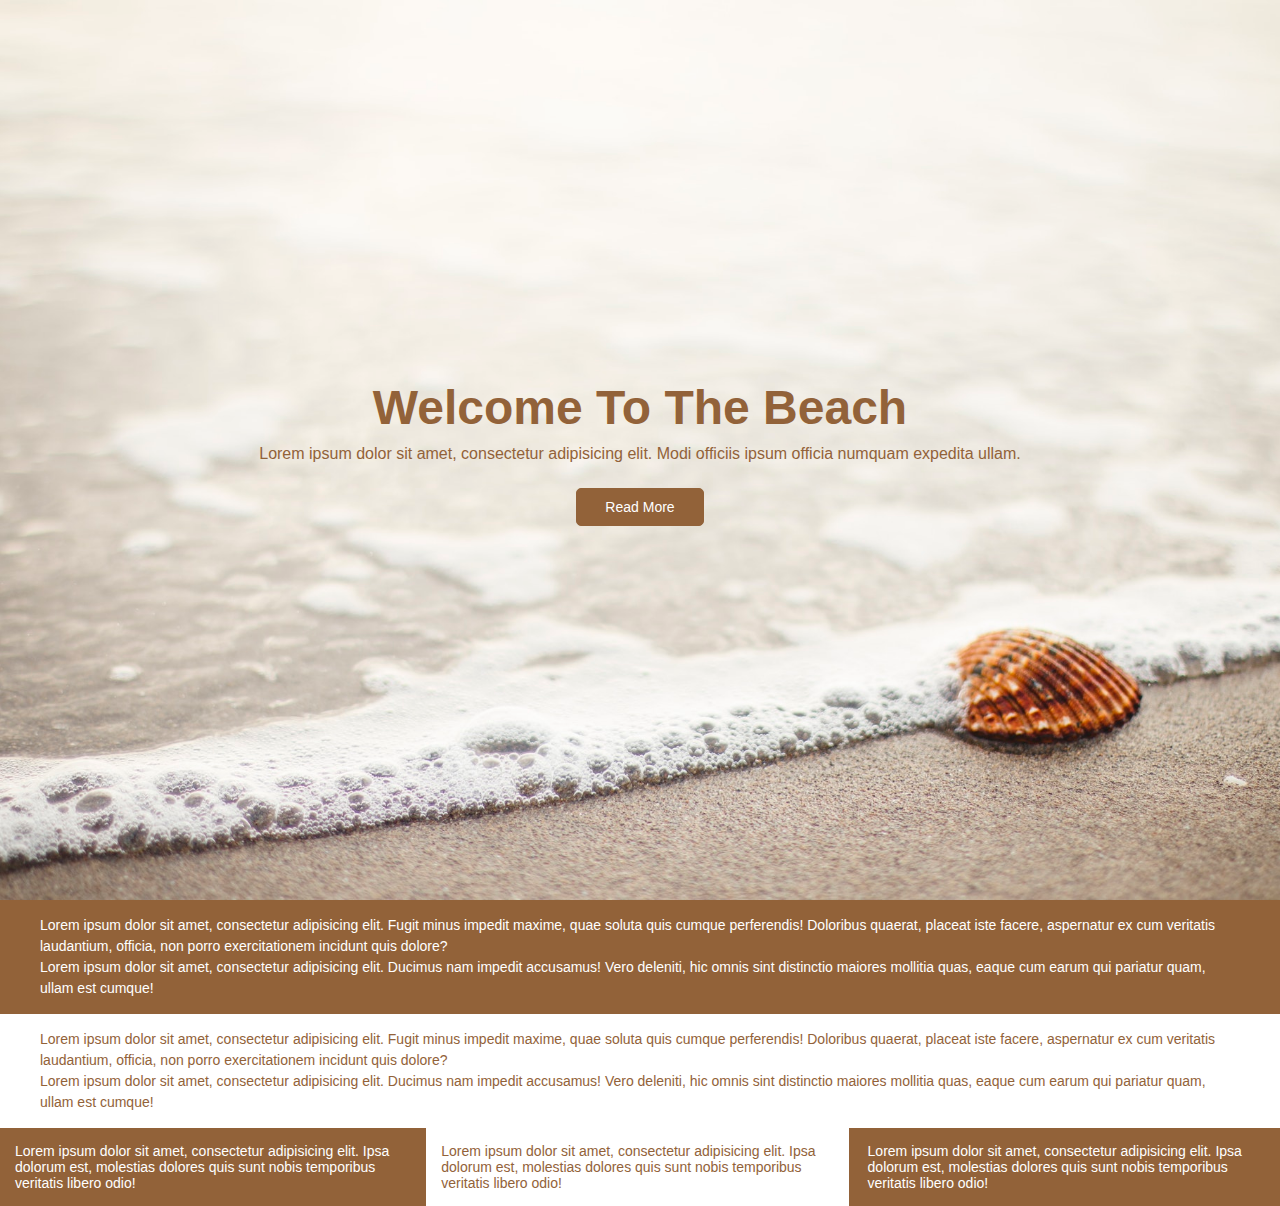
<file: index.html>
<!DOCTYPE html>
<html lang="uk">
<head>
  <meta charset="UTF-8">
  <title>Welcome To The Beach</title>
  <link rel="stylesheet" href="./styles.css">
</head>
<body>

  <header class="hero">
    <div class="hero-inner">
      <h1>Welcome To The Beach</h1>
      <p>
        Lorem ipsum dolor sit amet, consectetur adipisicing elit. 
        Modi officiis ipsum officia numquam expedita ullam.
      </p>
      <a href="#" class="btn">Read More</a>
    </div>
  </header>

  <main>
    <section class="text-row">
      <p>
        Lorem ipsum dolor sit amet, consectetur adipisicing elit. Fugit minus
        impedit maxime, quae soluta quis cumque perferendis! Doloribus quaerat,
        placeat iste facere, aspernatur ex cum veritatis laudantium, officia,
        non porro exercitationem incidunt quis dolore? 
      </p>
      <p>
        Lorem ipsum dolor sit amet, consectetur adipisicing elit. Ducimus nam impedit accusamus! Vero deleniti, hic omnis sint distinctio maiores mollitia quas, eaque cum earum qui pariatur quam, ullam est cumque!
      </p>
    </section>

    <section class="text-row-2">
        <p>
            Lorem ipsum dolor sit amet, consectetur adipisicing elit. Fugit minus
            impedit maxime, quae soluta quis cumque perferendis! Doloribus quaerat,
            placeat iste facere, aspernatur ex cum veritatis laudantium, officia,
            non porro exercitationem incidunt quis dolore? 
        </p>
        <p>
            Lorem ipsum dolor sit amet, consectetur adipisicing elit. Ducimus nam impedit accusamus! Vero deleniti, hic omnis sint distinctio maiores mollitia quas, eaque cum earum qui pariatur quam, ullam est cumque!
        </p>
    </section>

    <section class="cards">
      <article class="card-brown">
        <p>
          Lorem ipsum dolor sit amet, consectetur adipisicing elit. Ipsa dolorum
          est, molestias dolores quis sunt nobis temporibus veritatis libero odio!
        </p>
      </article>
      <article class="card-white">
        <p>
          Lorem ipsum dolor sit amet, consectetur adipisicing elit. Ipsa dolorum
          est, molestias dolores quis sunt nobis temporibus veritatis libero odio!
        </p>
      </article>
      <article class="card-brown">
        <p>
          Lorem ipsum dolor sit amet, consectetur adipisicing elit. Ipsa dolorum
          est, molestias dolores quis sunt nobis temporibus veritatis libero odio!
        </p>
      </article>
    </section>
  </main>

</body>
</html>
</file>
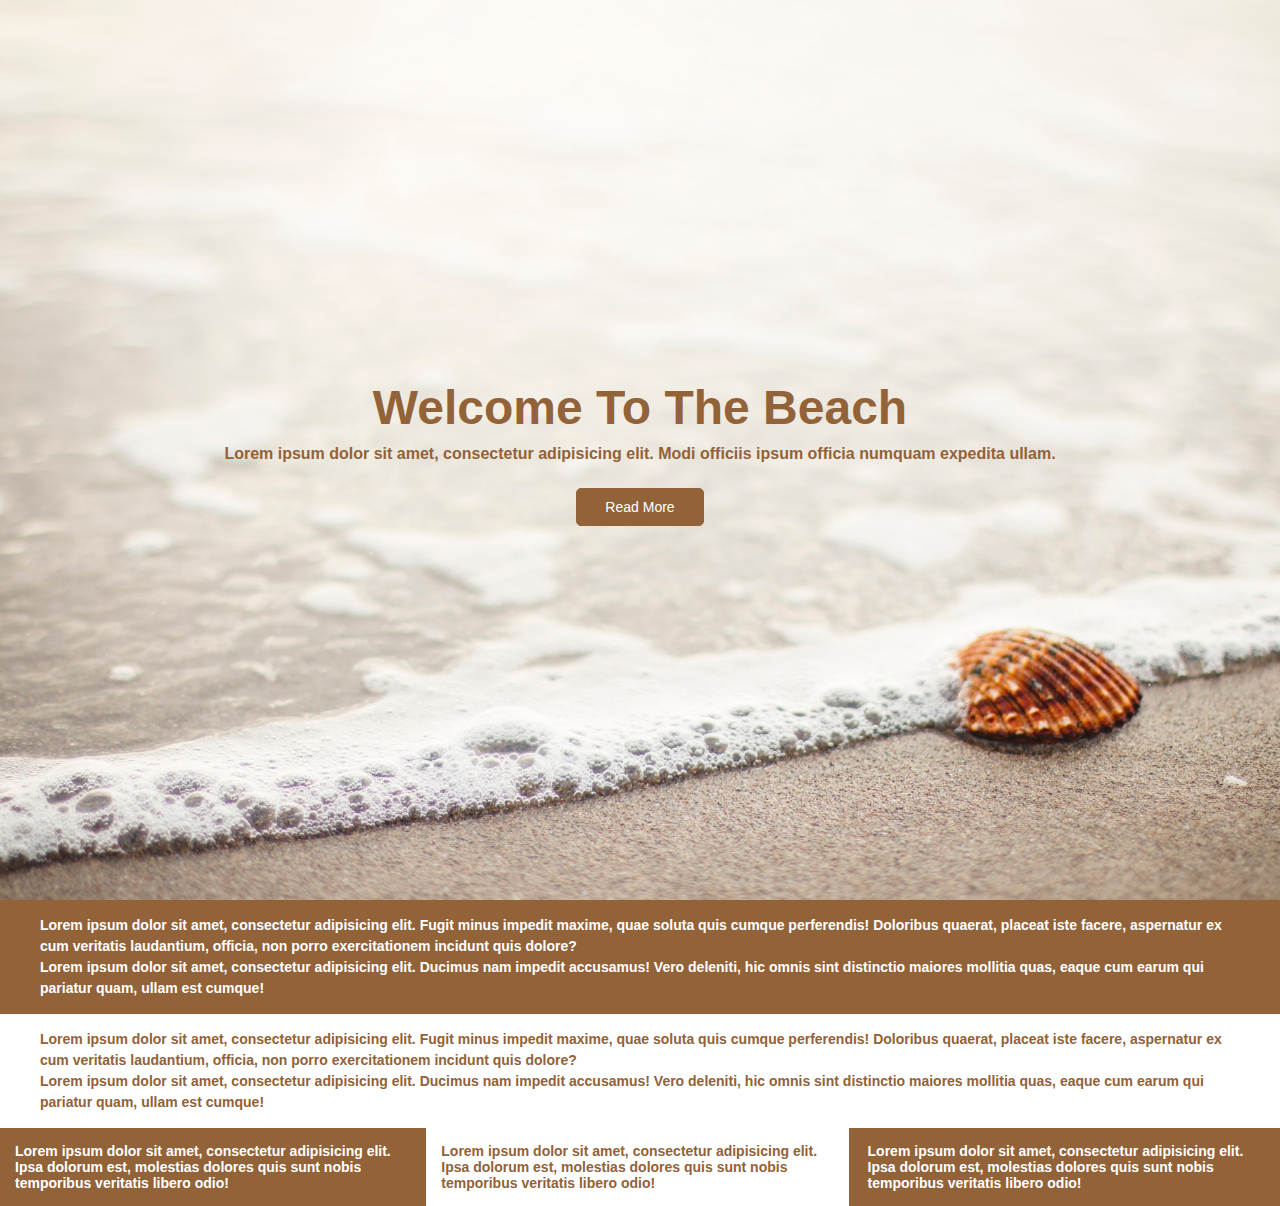
<file: beach/index.html>
<!DOCTYPE html>
<html lang="zxx">
<head>
  <meta charset="UTF-8">
  <title>Welcome To The Beach</title>
  <link rel="stylesheet" href="./styles.css">
</head>
<body>

  <header class="hero">
    <div class="hero-inner">
      <h1>Welcome To The Beach</h1>
      <h4>
        Lorem ipsum dolor sit amet, consectetur adipisicing elit. 
        Modi officiis ipsum officia numquam expedita ullam.
      </h4>
      <a href="#" class="btn">Read More</a>
    </div>
  </header>

  <main>
    <section class="text-row">
      <h4>
        Lorem ipsum dolor sit amet, consectetur adipisicing elit. Fugit minus
        impedit maxime, quae soluta quis cumque perferendis! Doloribus quaerat,
        placeat iste facere, aspernatur ex cum veritatis laudantium, officia,
        non porro exercitationem incidunt quis dolore? 
      </h4>
      <h4>
        Lorem ipsum dolor sit amet, consectetur adipisicing elit. Ducimus nam
        impedit accusamus! Vero deleniti, hic omnis sint distinctio maiores
        mollitia quas, eaque cum earum qui pariatur quam, ullam est cumque!
      </h4>
    </section>

    <section class="text-row-2">
      <h4>
        Lorem ipsum dolor sit amet, consectetur adipisicing elit. Fugit minus
        impedit maxime, quae soluta quis cumque perferendis! Doloribus quaerat,
        placeat iste facere, aspernatur ex cum veritatis laudantium, officia,
        non porro exercitationem incidunt quis dolore? 
      </h4>
      <h4>
        Lorem ipsum dolor sit amet, consectetur adipisicing elit. Ducimus nam
        impedit accusamus! Vero deleniti, hic omnis sint distinctio maiores
        mollitia quas, eaque cum earum qui pariatur quam, ullam est cumque!
      </h4>
    </section>

      <article class="card-brown">
        <h4>
          Lorem ipsum dolor sit amet, consectetur adipisicing elit. Ipsa dolorum
          est, molestias dolores quis sunt nobis temporibus veritatis libero odio!
        </h4>
      </article>

      <article class="card-white">
        <h4>
          Lorem ipsum dolor sit amet, consectetur adipisicing elit. Ipsa dolorum
          est, molestias dolores quis sunt nobis temporibus veritatis libero odio!
        </h4>
      </article>

      <article class="card-brown">
        <h4>
          Lorem ipsum dolor sit amet, consectetur adipisicing elit. Ipsa dolorum
          est, molestias dolores quis sunt nobis temporibus veritatis libero odio!
      </h4>
      </article>
  </main>

</body>
</html>
</file>
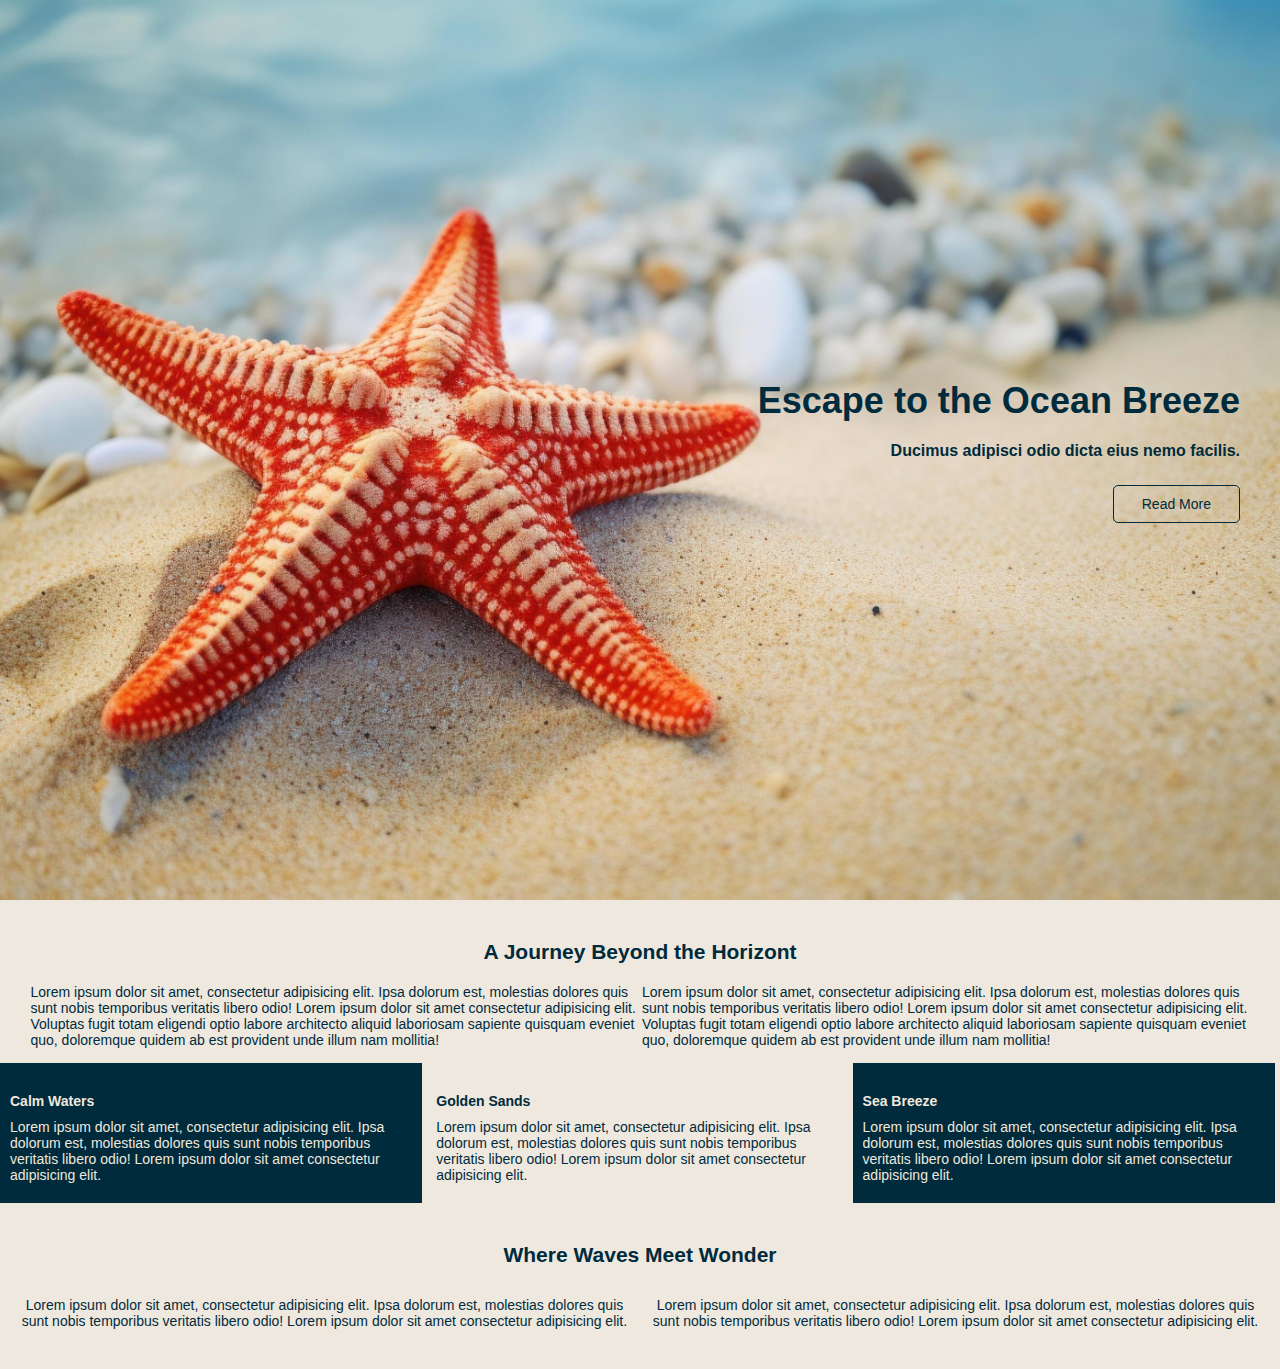
<file: ocean/index.html>
<!DOCTYPE html>
<html lang="zxx">
<head>
  <meta charset="UTF-8">
  <title>Escape to the Ocean Breeze</title>
  <link rel="stylesheet" href="./styles.css">
</head>
<body>

  <header class="hero">
    <div class="hero-inner">
      <h1>Escape to the Ocean Breeze</h1>
      <h4>Ducimus adipisci odio dicta eius nemo facilis.</h4>
      <a href="#journey" class="btn">Read More</a>
    </div>
  </header>

  <main>
    <section class="text-row">
      <h2>A Journey Beyond the Horizont</h2>
      <article class="card-text-row">
        <p>
          Lorem ipsum dolor sit amet, consectetur adipisicing elit. Ipsa dolorum
          est, molestias dolores quis sunt nobis temporibus veritatis libero odio! Lorem ipsum dolor sit amet consectetur adipisicing elit. Voluptas fugit totam eligendi optio labore architecto aliquid laboriosam sapiente quisquam eveniet quo, doloremque quidem ab est provident unde illum nam mollitia!
        </p>
      </article>

      <article class="card-text-row">
        <p>
          Lorem ipsum dolor sit amet, consectetur adipisicing elit. Ipsa dolorum
          est, molestias dolores quis sunt nobis temporibus veritatis libero odio! Lorem ipsum dolor sit amet consectetur adipisicing elit. Voluptas fugit totam eligendi optio labore architecto aliquid laboriosam sapiente quisquam eveniet quo, doloremque quidem ab est provident unde illum nam mollitia!
        </p>
      </article>
    </section>

    <section class="text-row-2">
      <article class="card-text-row-2-blue">
        <h4>Calm Waters</h4>
        <p>
          Lorem ipsum dolor sit amet, consectetur adipisicing elit. Ipsa dolorum
          est, molestias dolores quis sunt nobis temporibus veritatis libero odio! Lorem ipsum dolor sit amet consectetur adipisicing elit.
        </p>
      </article>
      <article class="card-text-row-2-white">
        <h4>Golden Sands</h4>
        <p>
          Lorem ipsum dolor sit amet, consectetur adipisicing elit. Ipsa dolorum
          est, molestias dolores quis sunt nobis temporibus veritatis libero odio! Lorem ipsum dolor sit amet consectetur adipisicing elit. 
        </p>
      </article>
      <article class="card-text-row-2-blue">
        <h4>Sea Breeze</h4>
        <p>
          Lorem ipsum dolor sit amet, consectetur adipisicing elit. Ipsa dolorum
          est, molestias dolores quis sunt nobis temporibus veritatis libero odio! Lorem ipsum dolor sit amet consectetur adipisicing elit.
        </p>
      </article>
    </section>

    <section class="text-row-3">
        <h2>Where Waves Meet Wonder</h2>
        <p>
          Lorem ipsum dolor sit amet, consectetur adipisicing elit. Ipsa dolorum
          est, molestias dolores quis sunt nobis temporibus veritatis libero odio! Lorem ipsum dolor sit amet consectetur adipisicing elit.
        </p>
        <p>
          Lorem ipsum dolor sit amet, consectetur adipisicing elit. Ipsa dolorum
          est, molestias dolores quis sunt nobis temporibus veritatis libero odio! Lorem ipsum dolor sit amet consectetur adipisicing elit.
        </p>
    </section>    
  </main>

</body>
</html>
</file>
<file: styles.css>
* {
    margin: 0;
    padding: 0;
    box-sizing: border-box;
  }
  
  body {
    font-family: Arial, sans-serif;
    color: #926239;
    background-color: white;
  }
  
  .hero {
    background: url("/img/ракушка.jpg") no-repeat center center;
    background-size: cover;
    height: 100vh;
    text-align: center;
    display: block;
    color: #926239;
  }
  
  .hero-inner {
    display: inline-block;
    margin-top: 40vh;
    padding: 20px 40px;
  }
  
  .hero h1 {
    font-size: 48px;
    margin-bottom: 10px;
  }
  
  .hero p {
    font-size: 16px;
    margin-bottom: 25px;
  }
  
  .btn {
    display: inline-block;
    padding: 10px 28px;
    border-radius: 5px; 
    border: 1px solid #926239;
    background-color: rgba(146, 98, 57, 1);
    color: white;
    text-decoration: none;
    font-size: 14px;
  }
  
  .btn:hover {
    background-color: rgba(146, 98, 57, 0);
    color: #926239;
  }
  
  main {
    font-size: 14px;
    display: block;
    background-color: #926239;
    color: white;
  }
  
  .text-row {
    display: block;
    padding: 15px 40px;
    line-height: 1.5;
  }

  .text-row-2 {
    display: block;
    padding: 15px 40px;
    line-height: 1.5;
    background-color: white;
    color: #926239;
  }

  .card-white {
    padding: 15px;
    display: inline-block;
    width: 33%;
    background-color: white;
    color: #926239;
  }

  .card-brown {
    padding: 15px;
    display: inline-block;
    width: 33%;
    background-color: #926239;
    color: white;
  }
</file>
<file: beach/styles.css>
* {
  margin: 0;
  padding: 0;
  box-sizing: border-box;
}

body {
  font-family: Arial, sans-serif;
  color: #926239;
  background-color: white;
}

.hero {
  background: url("./img/ракушка.jpg") no-repeat center center;
  background-size: cover;
  height: 100vh;
  text-align: center;
  display: block;
  color: #926239;
}

.hero-inner {
  display: inline-block;
  margin-top: 40vh;
  padding: 20px 40px;
}

.hero h1 {
  font-size: 48px;
  margin-bottom: 10px;
}

.hero h4 {
  font-size: 16px;
  margin-bottom: 25px;
}

.btn {
  display: inline-block;
  padding: 10px 28px;
  border-radius: 5px; 
  border: 1px solid #926239;
  background-color: rgba(146, 98, 57, 1);
  color: white;
  text-decoration: none;
  font-size: 14px;
}

.btn:hover {
  background-color: rgba(146, 98, 57, 0);
  color: #926239;
}

main {
  font-size: 14px;
  display: block;
  background-color: #926239;
  color: white;
}

.text-row {
  display: block;
  padding: 15px 40px;
  line-height: 1.5;
}

.text-row-2 {
  display: block;
  padding: 15px 40px;
  line-height: 1.5;
  background-color: white;
  color: #926239;
}

.card-white {
  padding: 15px;
  display: inline-block;
  width: 33%;
  background-color: white;
  color: #926239;
}

.card-brown {
  padding: 15px;
  display: inline-block;
  width: 33%;
  background-color: #926239;
  color: white;
}
</file>
<file: ocean/styles.css>
* {
  margin: 0;
  padding: 0;
  box-sizing: border-box;
}

body {
  font-family: Arial, sans-serif;
  color: #002b3d;
  background-color: #efe8de;
}

.hero {
  background: url("./img/sea.jpg") no-repeat center center;
  background-size: cover;
  height: 100vh;
  text-align: right;
  display: block;
  color: #002b3d;
}

.hero-inner {
  display: inline-block;
  margin-top: 40vh;
  padding: 20px 40px;
}

.hero h1 {
  font-size: 36px;
  margin-bottom: 20px;
}

.hero h4 {
  font-size: 16px;
  margin-bottom: 25px;
}

.btn {
  display: inline-block;
  padding: 10px 28px;
  border-radius: 5px; 
  border: 1px solid #002b3d;
  color: #002b3d;
  background-color: rgba(0, 43, 61, 0);
  text-decoration: none;
  font-size: 14px;
}

.btn:hover {
  background-color: rgba(0, 43, 61, 1);
  color: #efe8de;
}

main {
  font-size: 14px;
  display: block;
  background-color: #002b3d;
  color: #efe8de;
}

.text-row {
  padding: 40px 20px 15px 20px;
  background-color: #efe8de;
  color: #002b3d;
  text-align: center;
}

.text-row-2 {
  display: block;
  background-color: #efe8de;
  color: #002b3d;
}

.text-row-2 h4 {
  padding: 10px 0;
}

.card-text-row {
  display: inline-block;
  width: 49%;
  text-align: start;
  margin-top: 20px;
}

.card-text-row-2-blue {
  display: inline-block;
  width: 33%;
  text-align: start;
  background-color: #002b3d;
  color: #efe8de;
  padding: 20px 10px;
}

.card-text-row-2-white {
  display: inline-block;
  width: 33%;
  text-align: start;
  background-color: #efe8de;
  padding: 20px 10px;
}

.text-row-3 {
  background-color: #efe8de;
  color: #002b3d;
  padding: 40px 0;
  text-align: center;
}

.text-row-3 p {
  display: inline-block;
  width: 49%;
  margin-top: 30px;
}
</file>
